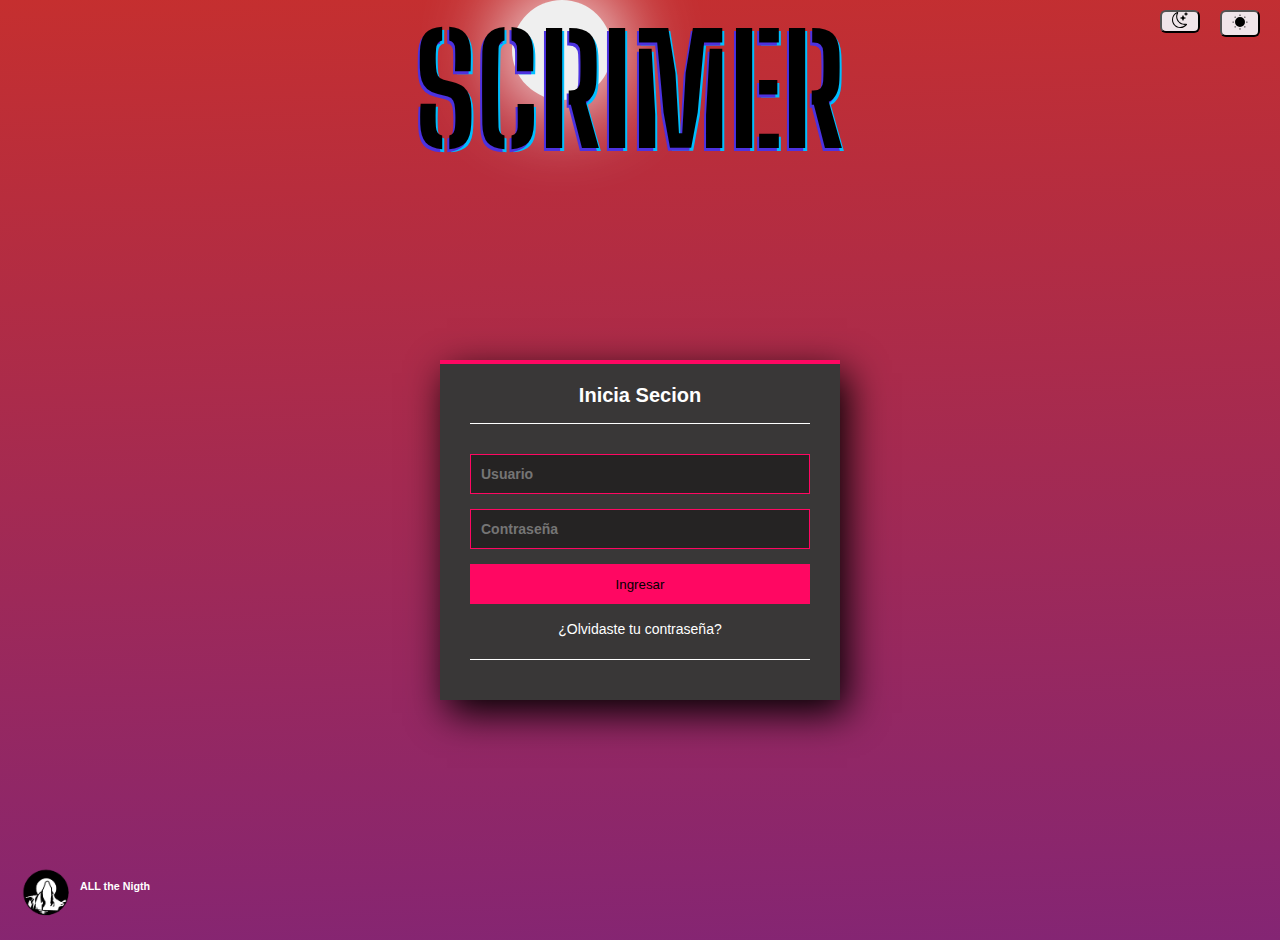
<file: login.html>
<!DOCTYPE html>
<html lang="en">

<head>
    <meta charset="UTF-8">
    <meta name="viewport" content="width=device-width, initial-scale=1.0">
    <title>pagina</title>
    <link rel="stylesheet" href="css/style.css">

    <link href="https://cdn.jsdelivr.net/npm/bootstrap@5.3.2/dist/css/bootstrap.min.css" rel="stylesheet"
        integrity="sha384-T3c6CoIi6uLrA9TneNEoa7RxnatzjcDSCmG1MXxSR1GAsXEV/Dwwykc2MPK8M2HN" crossorigin="anonymous">
</head>

<body>
    <div class="cont">

        <button class="fondochange" onclick="changel()"><svg xmlns="http://www.w3.org/2000/svg" width="20" height="20"
                fill="currentColor" class="bi bi-brightness-low-fill" viewBox="0 0 16 16">
                <path
                    d="M12 8a4 4 0 1 1-8 0 4 4 0 0 1 8 0zM8.5 2.5a.5.5 0 1 1-1 0 .5.5 0 0 1 1 0zm0 11a.5.5 0 1 1-1 0 .5.5 0 0 1 1 0zm5-5a.5.5 0 1 1 0-1 .5.5 0 0 1 0 1zm-11 0a.5.5 0 1 1 0-1 .5.5 0 0 1 0 1zm9.743-4.036a.5.5 0 1 1-.707-.707.5.5 0 0 1 .707.707zm-7.779 7.779a.5.5 0 1 1-.707-.707.5.5 0 0 1 .707.707zm7.072 0a.5.5 0 1 1 .707-.707.5.5 0 0 1-.707.707zM3.757 4.464a.5.5 0 1 1 .707-.707.5.5 0 0 1-.707.707z" />
            </svg></button>

        <button class="fondochange" onclick="changed()">
            <svg xmlns="http://www.w3.org/2000/svg" width="16" height="16" fill="currentColor" class="bi bi-moon-stars"
                viewBox="0 0 16 16">
                <path
                    d="M6 .278a.768.768 0 0 1 .08.858 7.208 7.208 0 0 0-.878 3.46c0 4.021 3.278 7.277 7.318 7.277.527 0 1.04-.055 1.533-.16a.787.787 0 0 1 .81.316.733.733 0 0 1-.031.893A8.349 8.349 0 0 1 8.344 16C3.734 16 0 12.286 0 7.71 0 4.266 2.114 1.312 5.124.06A.752.752 0 0 1 6 .278zM4.858 1.311A7.269 7.269 0 0 0 1.025 7.71c0 4.02 3.279 7.276 7.319 7.276a7.316 7.316 0 0 0 5.205-2.162c-.337.042-.68.063-1.029.063-4.61 0-8.343-3.714-8.343-8.29 0-1.167.242-2.278.681-3.286z" />
                <path
                    d="M10.794 3.148a.217.217 0 0 1 .412 0l.387 1.162c.173.518.579.924 1.097 1.097l1.162.387a.217.217 0 0 1 0 .412l-1.162.387a1.734 1.734 0 0 0-1.097 1.097l-.387 1.162a.217.217 0 0 1-.412 0l-.387-1.162A1.734 1.734 0 0 0 9.31 6.593l-1.162-.387a.217.217 0 0 1 0-.412l1.162-.387a1.734 1.734 0 0 0 1.097-1.097l.387-1.162zM13.863.099a.145.145 0 0 1 .274 0l.258.774c.115.346.386.617.732.732l.774.258a.145.145 0 0 1 0 .274l-.774.258a1.156 1.156 0 0 0-.732.732l-.258.774a.145.145 0 0 1-.274 0l-.258-.774a1.156 1.156 0 0 0-.732-.732l-.774-.258a.145.145 0 0 1 0-.274l.774-.258c.346-.115.617-.386.732-.732L13.863.1z" />
            </svg>
        </button>
<div>   
    
    <div id="circulo"></div>

     

        <div class="titulo">
            <h3>SCRIMER</h3>
        </div>

        <section class="form-login">

            <h5>Inicia Secion</h5>
            <input class="controls" type="text" name="usuario" value="" placeholder="Usuario">
            <input class="controls" type="password" name="contraseña" value="" placeholder="Contraseña">
            <input class="button" type="submit" name="" value="Ingresar">
            <p>
                <a href="#">¿Olvidaste tu contraseña?</a>
            </p>
        </section>

        <div  class="details">
            <a href="index.html">
            <h6 >ALL the Nigth</h6>
            <img  src="img/iconE.png" width="90px" class="AN">
        </a>
        </div>
        
    </div>
</body>

<script>

    function changel() {

        document.querySelector("*").style.filter = "invert(100%)";
        document.querySelector("#circulo").style.filter = "opacity(0%)"; 
        document.querySelector("*").style.transition = "0.4s";

    }
    function changed() {

        document.querySelector("*").style.filter = "none";
       document.querySelector("#circulo").style.filter = "opacity(100%)"; 
       document.querySelector("*").style.transition = "0.4s";
    }

</script>

</html>
</file>
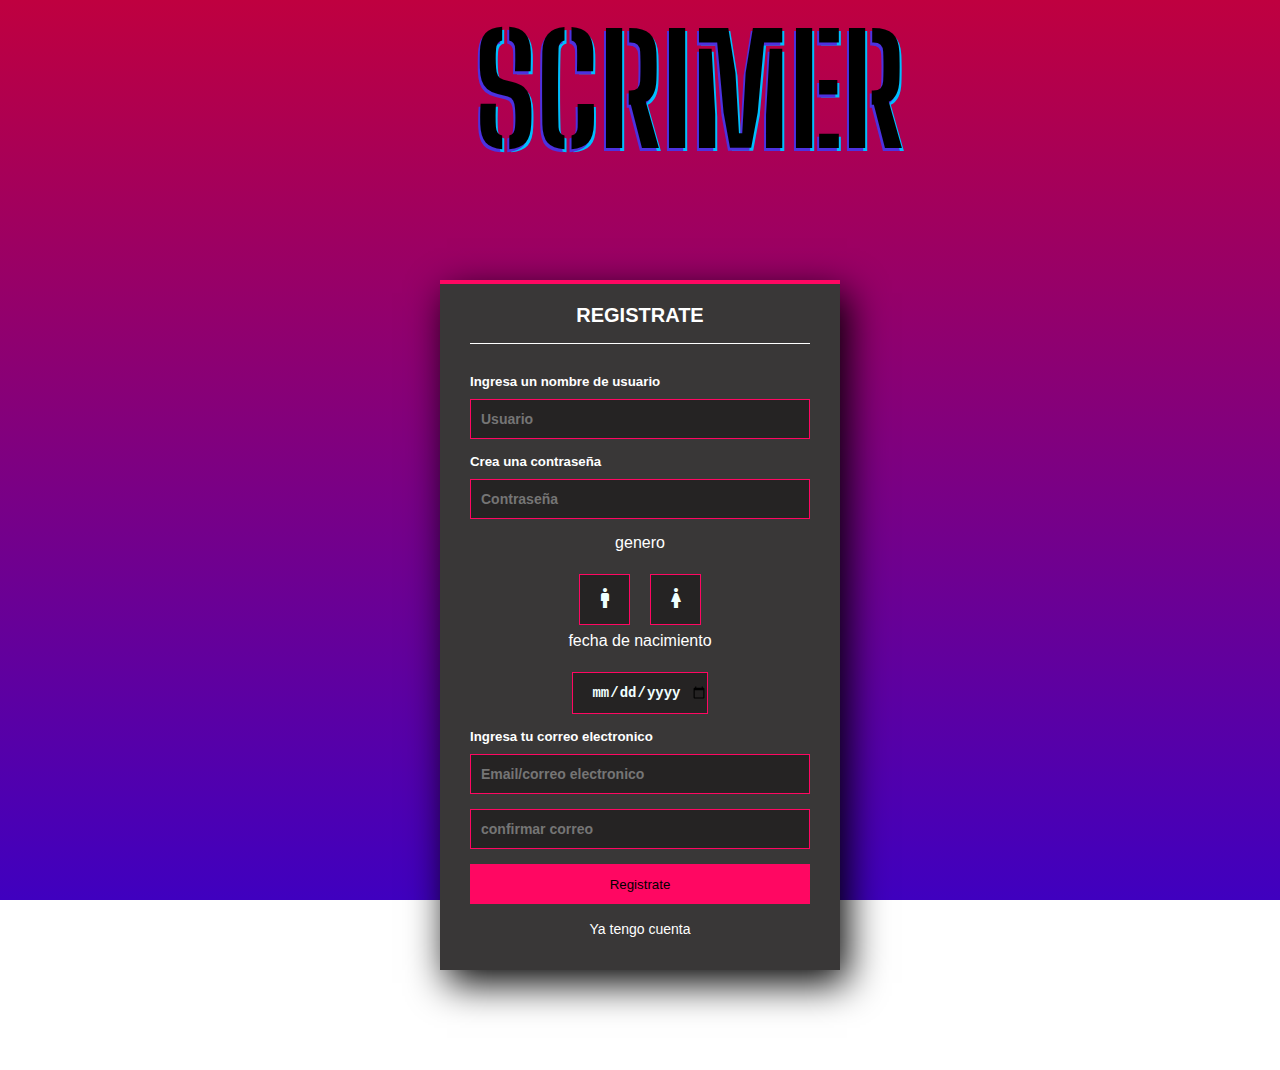
<file: register.html>
<!DOCTYPE html>
<html lang="en">

<head>
    <meta charset="UTF-8">
    <meta name="viewport" content="width=device-width, initial-scale=1.0">
    <title>SCRIMER registro</title>
    <link rel="stylesheet" href="styleA.css">
    <link rel="stylesheet"
        href="https://fonts.googleapis.com/css2?family=Material+Symbols+Outlined:opsz,wght,FILL,GRAD@20..48,100..700,0..1,-50..200" />
</head>

<body>
    <div class="titulo">
        <h3>
            SCRIMER
        </h3>
    </div>

    <section class="register">
        <h3>REGISTRATE</h3>
        <h5>Ingresa un nombre de usuario</h5>
        <input class="controls" type="text" name="usuario" value="" placeholder="Usuario">
        <h5>Crea una contrase&ntilde;a</h5>
        <input class="controls" type="password" name="contraseña" value="" placeholder="Contraseña">
        <p>
            genero
        </p>
        <div class="pos">
            <button class="icon"><span class="material-symbols-outlined">
                    man
                </span></button>
            <button class="icon"><span class="material-symbols-outlined">
                    woman
                </span></button>
        </div>
        <p>
            fecha de nacimiento
        </p>
        <div class="pos"><input class="datec" type="date" name="fdn" value="" placeholder="Fecha de nacimiento"></div>

        <h5>Ingresa tu correo electronico</h5>
        <input class="controls" type="text" name="email" value="" placeholder="Email/correo electronico">
        <input class="controls" type="password" name="confirmarc" value="" placeholder="confirmar correo">
        <input class="button" type="submit" name="" value="Registrate">
        <p>
            <a href="#">Ya tengo cuenta</a>
        </p>
    </section>

</body>

</html>
</file>
<file: css/style.css>
@import url('https://fonts.googleapis.com/css2?family=Gabarito:wght@700&display=swap');
@import url('https://fonts.googleapis.com/css2?family=Big+Shoulders+Stencil+Display:wght@700&display=swap');

*{

margin: 0;
padding: 0;
box-sizing:border-box ;

}


body{

        font-family: 'Montserrat', sans-serif;
        background: linear-gradient(358deg, #0011ff, #c52f2f);
        background-size: 400% 400%;
    
        -webkit-animation: AnimationName 31s ease infinite;
        -moz-animation: AnimationName 31s ease infinite;
        animation: AnimationName 31s ease infinite;
    }
    
    @-webkit-keyframes AnimationName {
        0%{background-position:52% 10%}
        50%{background-position:49% 100%}
        100%{background-position:52% 0%}
    }
    @-moz-keyframes AnimationName {
        0%{background-position:52% 0%}
        50%{background-position:49% 100%}
        100%{background-position:52% 0%}
    }
    @keyframes AnimationName {
        0%{background-position:52% 0%}
        50%{background-position:49% 50%}
        100%{background-position:52% 0%}
    }

.form-login{

width: 400px;
height: 340px;
background-color: rgb(57, 55, 55);
margin: auto;
margin-top: 180px;
box-shadow: 7px 13px 37px #000;
padding: 20px 30px;
border-top: 4px solid #ff0762;
color:white;
}

.form-login h5{

margin: 0;
text-align: center;
height: 40px;
margin-bottom: 30px;
border-bottom: 1px solid;
font-size: 20px;
}

.controls{

width:100%;
border:1px solid #ff0762;
margin-bottom: 15px;
padding: 11px 10px;
background:#252323;
font-size: 14px;
font-weight: bold;
color: azure;
}

.button{
    width: 100%;
    height: 40px;
    background: #ff0762;
    border: none;
    font-family: 'Montserrat', sans-serif;
    margin-bottom: 16px;
    cursor: pointer;
}
.button:hover{

background-color: black;
color: aliceblue;
transition: 0.7s;
}

.form-login p{

height: 40px;
text-align: center;
border-bottom: 1px solid;


}

.form-login a{

    color: white;
    text-decoration: none;
    font-size: 14px;
}

.form-login a:hover{
    
    color: rgb(255, 0, 115);
    text-decoration: underline;
}
.form-login:hover{

    animation: shake 5s;
    animation-fill-mode: forwards;
}

@keyframes shake{

0%{ transform: translate(0px, 0px); }
30%{ transform: translate(0px, 10px); }
70%{ transform: translate(0px, -10px); }

}

.titulo h3{
    text-shadow: -2px 3px   rgb(76, 50, 224), 2px 3px   rgb(0, 191, 255);
    display: flex;
    align-items: center;
    margin-left: 100px;
    justify-content: center;
    font-size: 150px; 
    font-family: 'Big Shoulders Stencil Display', cursive;
   
}

.titulo{
    animation: down 2s;     
    animation-fill-mode: forwards;
    
}

@keyframes down{

0%{ transform: translateY(0px)scale(1.7)}

100%{ transform: translateY(100px)scale(1)}

}

.titulo h3{
    animation: fadein 2s ;
}

@keyframes fadein{

    0% {opacity: 0;}
    100% {opacity: 1;}
    
    }


    .details img{
 margin-top: 150px;
display: flex;
float: left;
position: absolute;
 }

 .details img:hover{

filter: invert(100%);
transition: 0.3s;
 }
.details h6{
    margin-top: 180px;
    display: flex;
    float: left;
    margin-left: 80px;
    position: absolute;
    color: white;
    animation: bouncing 4s infinite;
}
@keyframes bouncing{
    0%{ transform: translateY(-5px)}
    50%{ transform: translateY(9px)}
    100%{ transform: translateY(-5px)}
}

.fondochange{
    margin-top: 10px;
    width: 40px;
    float: right;
    margin-right: 20px;
    border-radius: 6px;
    background-color: #f0e5ea;
}
.fondochange svg:hover{

    animation: scalein 0.8s;
    animation-fill-mode: forwards;
}

.AN:hover{

    animation: scalein 0.7s;
    animation-fill-mode: forwards;
}


@keyframes scalein{
    0%{ transform:scale(1)}
    100%{ transform: scale(1.2)}
}
.ciudad{
    width: 101%;
    position: absolute;
    margin-top: 200px;
    z-index: -1;
    animation: bouncing 10s infinite;
    animation: movex 10s infinite;
    filter: opacity(50%);
}
@keyframes movex{
    0%{ transform:translateX(0px)}
    50%{ transform: translateX(-10px)}
    100%{ transform: translateX(0px)}
}
#circulo{
    box-shadow: 0px 0px 80px 10px white;
    position: absolute;
    left: 40%;
    height:100px;
    width:100px;
    background:#efefef;
    -moz-border-radius:50px;
    -webkit-border-radius:50px;
    border-radius:50px;
    z-index: -2;
    animation: moon 3s;
    animation-fill-mode: forwards;
    
 }
 @keyframes moon{

0%{transform: translateY(-100px);}
100%{transform: translateY(100px);}
 }
</file>
<file: styleA.css>
@import url('https://fonts.googleapis.com/css2?family=Gabarito:wght@700&display=swap');
@import url('https://fonts.googleapis.com/css2?family=Big+Shoulders+Stencil+Display:wght@700&display=swap');

* {

    margin: 0;
    padding: 0;
    box-sizing: border-box;

}

body {

    font-family: 'Montserrat', sans-serif;
    background: linear-gradient(red, blue);
    background-attachment: fixed;
    background-position: center center;
    background-size: 200% 200%;
}

.register {

    width: 400px;
    height: 690px;
    background-color: rgb(57, 55, 55);
    margin: auto;
    margin-top: 100px;
    margin-bottom: 100px;
    box-shadow: 7px 13px 37px #000;
    padding: 20px 30px;
    border-top: 4px solid #ff0762;
    color: white;
}

.register h3 {

    margin: 0;
    text-align: center;
    height: 40px;
    margin-bottom: 30px;
    border-bottom: 1px solid;
    font-size: 20px;
    animation: fadein 0.5s;
}

.controls {

    width: 100%;
    border: 1px solid #ff0762;
    margin-bottom: 15px;
    padding: 11px 10px;
    background: #252323;
    font-size: 14px;
    font-weight: bold;
    color: azure;
}

.pos {
    margin: auto;
    display: flex;
    align-self: center;
    justify-content: center;
}

.datec {
    display: flex;
    text-align: center;
    width: 40%;
    border: 1px solid #ff0762;
    margin-bottom: 15px;
    padding: 11px 10px;
    background: #252323;
    font-size: 14px;
    font-weight: bold;
    color: azure;
}

.icon {
    text-align: center;
    width: 15%;
    margin-left: 10px;
    margin-right: 10px;
    border: 1px solid #ff0762;
    margin-bottom: 7px;
    padding: 11px 10px;
    background: #252323;
    font-size: 14px;
    font-weight: bold;
    color: azure;
}

.icon:hover:nth-child(1) {

    background-color: rgb(224, 219, 219);
    color: rgb(74, 149, 248);
    transition: 0.3s;
}

.icon:hover:nth-child(2) {

    background-color: rgb(224, 219, 219);
    color: rgb(248, 74, 97);
    transition: 0.3s;
}


.button {
    width: 100%;
    height: 40px;
    background: #ff0762;
    border: none;
    font-family: 'Montserrat', sans-serif;
    margin-bottom: 16px;

}

.button:hover {

    background-color: black;
    color: aliceblue;
    transition: 0.7s;
    animation: texto 1s;
}

.register p {

    height: 40px;
    text-align: center;


}

.register a {

    color: white;
    text-decoration: none;
    font-size: 14px;
}

.register h5 {

    margin-bottom: 10px;
}

.titulo h3 {
    text-shadow: -2px 3px rgb(76, 50, 224), 2px 3px rgb(0, 191, 255);
    display: flex;
    align-items: center;
    margin-left: 100px;
    justify-content: center;
    font-size: 150px;
    font-family: 'Big Shoulders Stencil Display', cursive;
}
</file>
